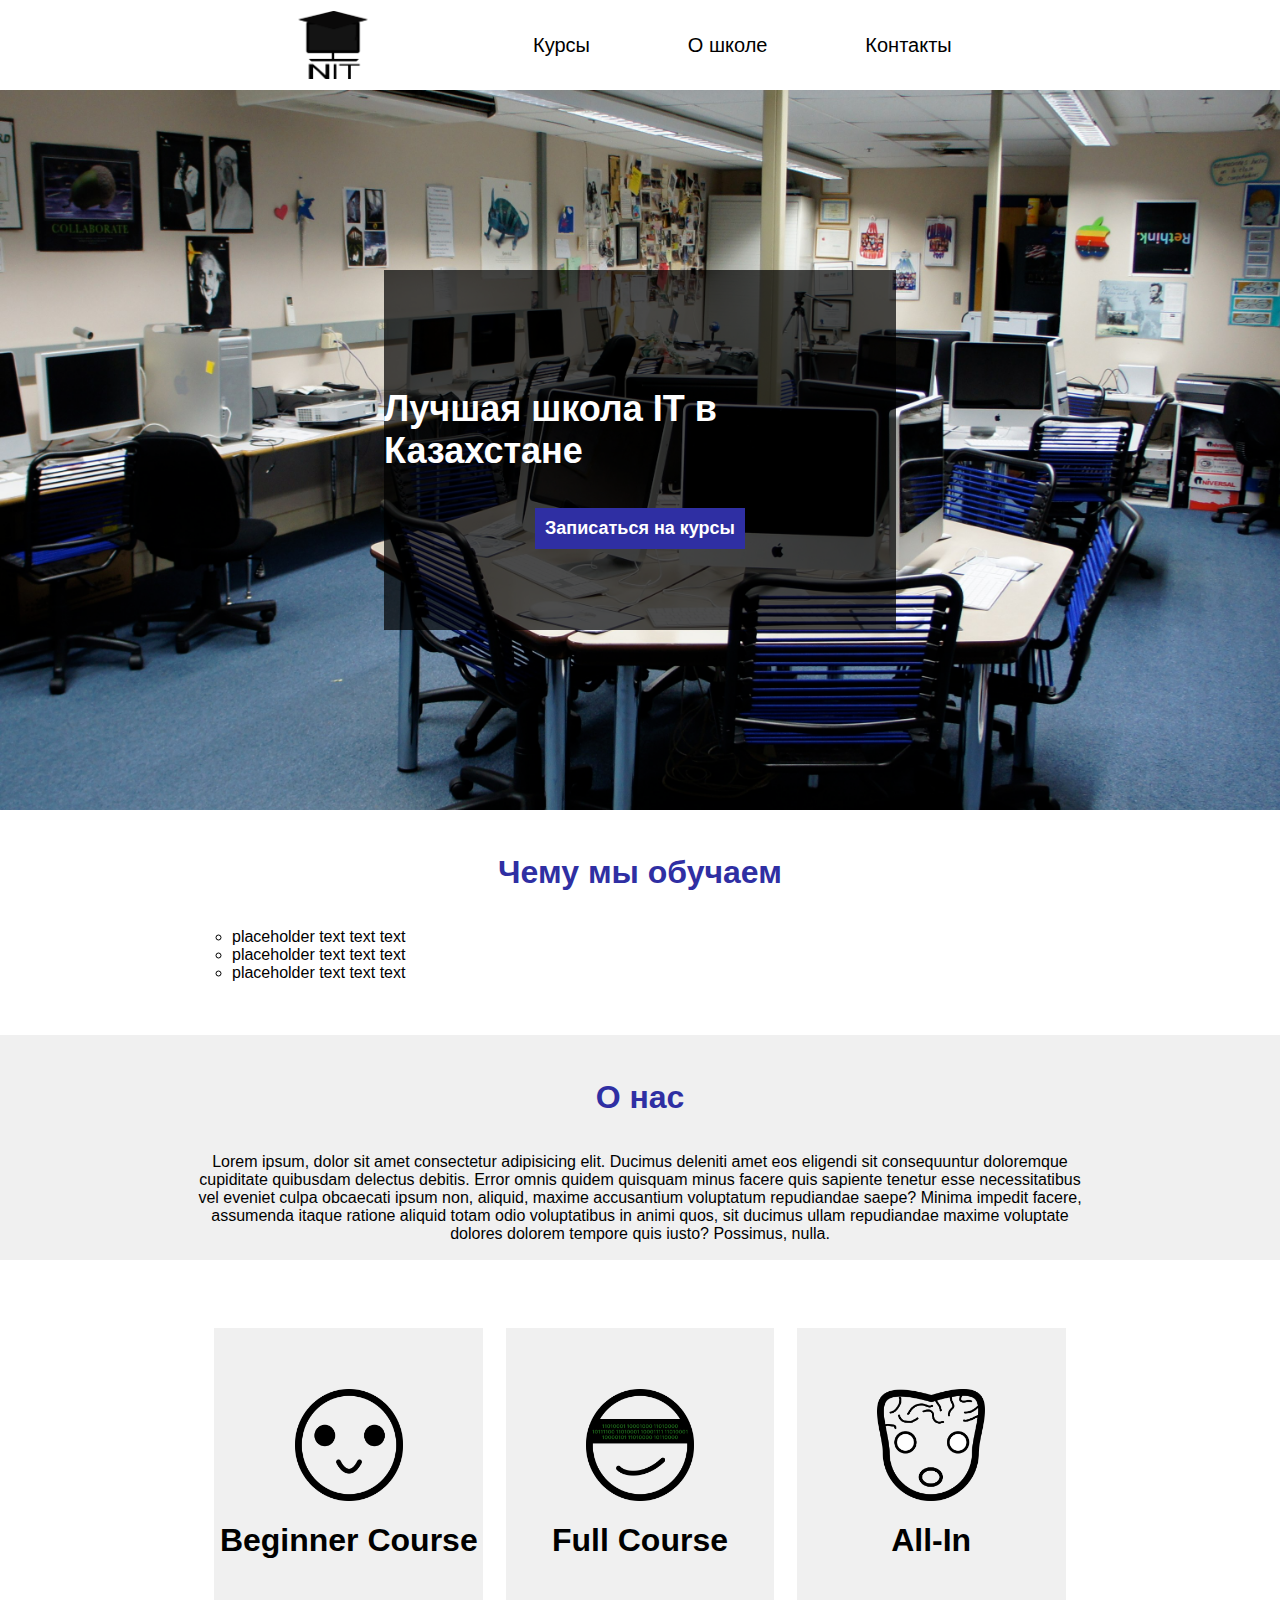
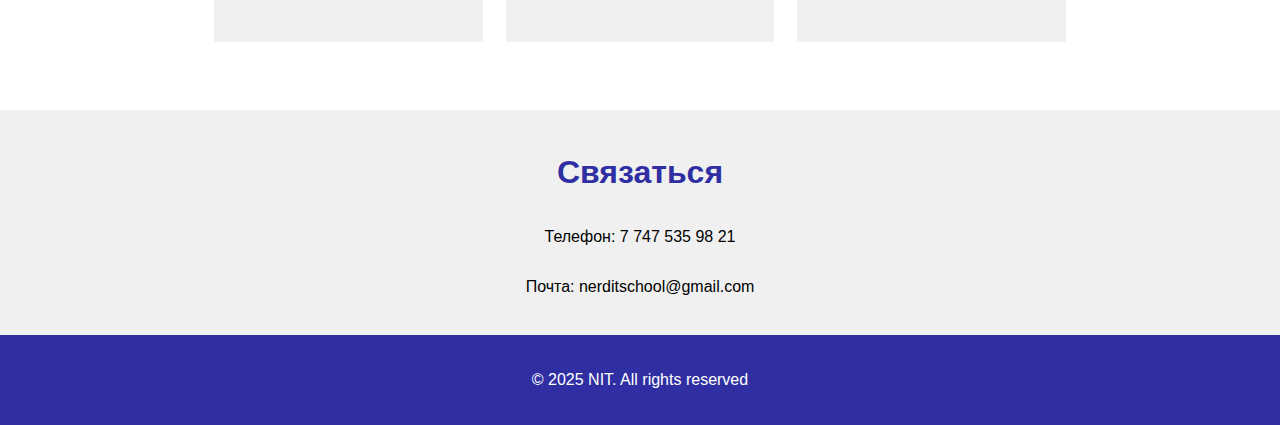
<file: index.html>
<!DOCTYPE html>
<html lang="en">
<head>
	<meta charset="UTF-8" />
	<meta name="viewport" content="width=device-width, initial-scale=1.0" />
	<link rel="stylesheet" href="style.css">
	<link rel="stylesheet" href="styles/index/index.css">
	<link rel="stylesheet" href="styles/navbar.css">
	<title>Nerd Team Project</title>
</head>
<body>

	<!--Навигационная панель-->
	<header>
		<nav>
			<div>
				<section class="navLogo">
					<img src="images/logonit.png" alt="logo" />
				</section>

				<section class="links">
					<a href="#courses">Курсы</a>
					<a href="#about">О школе</a>
					<a href="#contacts">Контакты</a>
				</section>
			</div>
		</nav>
	</header>

	<!--Основной блок-->
	<main>

		<!--Секция "Представление"-->
		<section id="introduction" class="panel">
			<div>
				<p>Лучшая школа IT в Казахстане</p>
				<button>Записаться на курсы</button>
			</div>
		</section>

		<!--Секция "Обучение"-->
		<section id="education" class="panel">
			<div>
				<h1>Чему мы обучаем</h1>
				<ul>
					<li>placeholder text text text</li>
					<li>placeholder text text text</li>
					<li>placeholder text text text</li>
				</ul>
			</div>
		</section>

		<!--Секция "О нас"-->

		<section id="about" class="panel">
			<div>
				<h1>О нас</h1>
				<p>Lorem ipsum, dolor sit amet consectetur adipisicing elit. Ducimus deleniti amet eos eligendi sit consequuntur doloremque cupiditate quibusdam delectus debitis. Error omnis quidem quisquam minus facere quis sapiente tenetur esse necessitatibus vel eveniet culpa obcaecati ipsum non, aliquid, maxime accusantium voluptatum repudiandae saepe? Minima impedit facere, assumenda itaque ratione aliquid totam odio voluptatibus in animi quos, sit ducimus ullam repudiandae maxime voluptate dolores dolorem tempore quis iusto? Possimus, nulla.</p>
			</div>
		</section>

		<!--Секция "Курсы"-->

		<section id="courses" class="panel">
			<div>
				<div class="course_block" onclick="redirect('pages/begcrs.html')">
					<img src="images/begcrs.png" alt="">
					<h1>Beginner Course</h1>
				</div>

				<div class="course_block">
					<img src="images/fullcrs.png" alt="">
					<h1>Full Course</h1>
				</div>

				<div class="course_block">
					<img src="images/allin.png" alt="">
					<h1>All-In</h1>
				</div>
			</div>
		</section>

		<!--Секция "Контакты"-->

		<section id="contacts" class="panel">
			<div>
				<h1>Связаться</h1>
				<p>Телефон: 7 747 535 98 21</p>
				<p>Почта: nerditschool@gmail.com</p>
			</div>
		</section>

	</main>

	<!--Подвал сайта-->
	<footer>
		<p>© 2025 NIT. All rights reserved</p>
	</footer>

	<script>
		function redirect(arg) {
			window.location.href = arg;
		}
	</script>
</body>
</html>
</file>
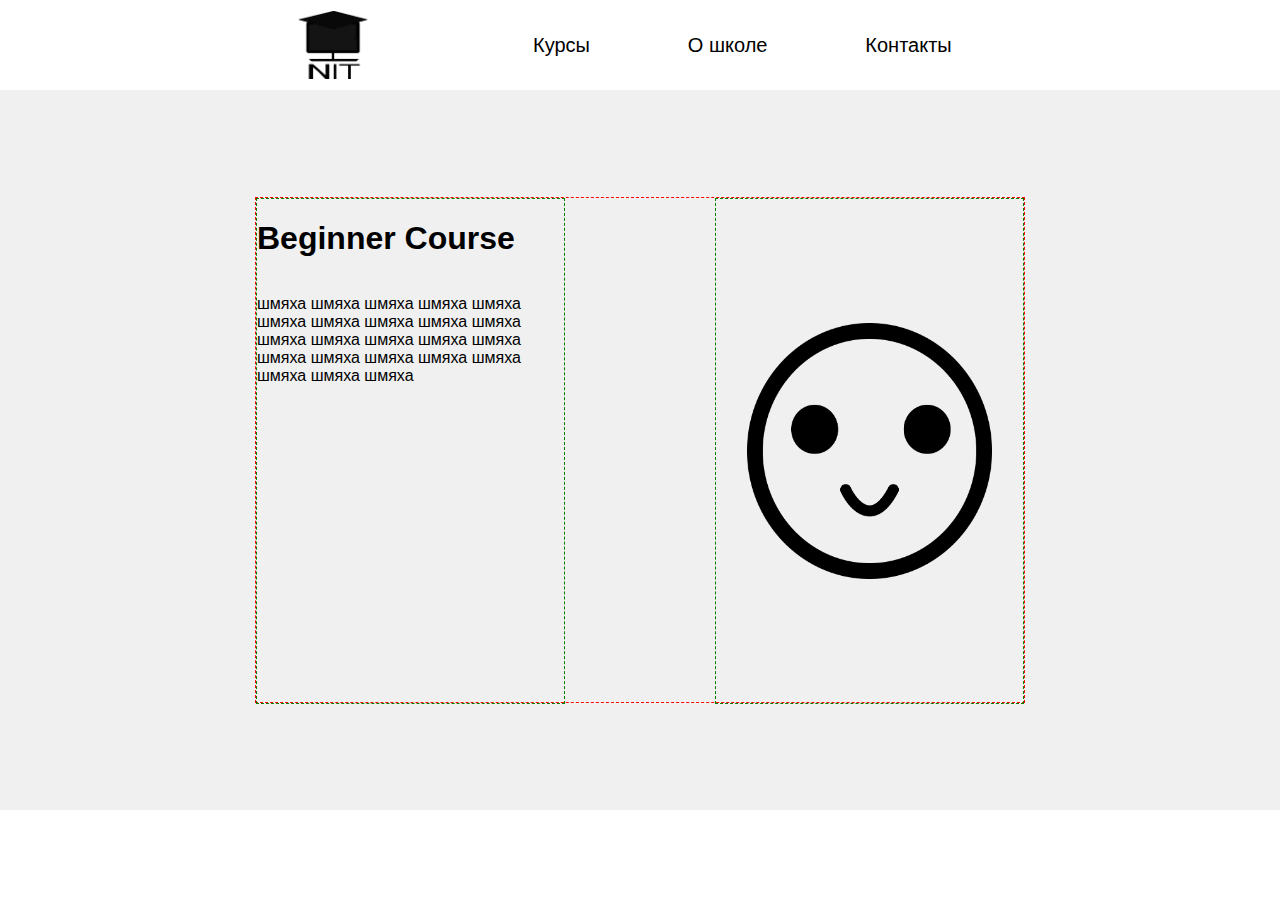
<file: pages/begcrs.html>
<!DOCTYPE html>
<html lang="en">
<head>
    <meta charset="UTF-8">
    <meta name="viewport" content="width=device-width, initial-scale=1.0">
    <link rel="stylesheet" href="../style.css">
    <link rel="stylesheet" href="../styles/navbar.css">
    <link rel="stylesheet" href="../styles/begcrs/begcrs.css">
    <title>Document</title>
</head>
<body>
    <!--Навигационная панель-->
	<header>
		<nav>
			<div>
				<section class="navLogo">
					<img src="../images/logonit.png" alt="logo" />
				</section>

				<section class="links">
					<a href="#">Курсы</a>
					<a href="#">О школе</a>
					<a href="#">Контакты</a>
				</section>
			</div>
		</nav>
	</header>

    <main>
        <section id="begcrs" class="panel">
            <div>
                <div>
                    <h1>Beginner Course</h1>
                    <p>шмяха шмяха шмяха шмяха шмяха шмяха шмяха шмяха шмяха шмяха шмяха шмяха шмяха шмяха шмяха шмяха шмяха шмяха шмяха шмяха шмяха шмяха шмяха </p>
                </div>

                <div style="align-items: center; justify-content: center;">
                    <img src="../images/begcrs.png" alt="">
                </div>
            </div>
        </section>
    </main>
</body>
</html>
</file>
<file: style.css>
@font-face {
  font-family: "Ubuntu";
  src: url(fonts/Ubuntu-Light.ttf) format("ttf");
  font-style: normal;
  font-weight: 300;
}

@font-face {
  font-family: "Ubuntu";
  src: url(fonts/Ubuntu-Bold.ttf) format("ttf");
  font-style: normal;
  font-weight: 700;
}

* {
  font-family: "Ubuntu", sans-serif;
}

body {
  margin: 0;
  padding: 0;
}
</file>
<file: styles/index/index.css>
/* Основные стили */

main {
    display: flex;
    flex-direction: column;
    justify-content: space-between;
    width: 100vw;
    height: auto;
}
  
.panel {
    display: flex;
    flex-direction: row;
    justify-content: space-evenly;
    align-items: center;
    width: 100%;
}
  
#introduction {
    height: 80vh;
    background-image: url(../../images/bg.jpg);
    background-size: cover;
}
  
#education {
    height: 25vh;
    background-color: #ffffff;
}
  
#about {
    height: 25vh;
    background-color: #f0f0f0;
}
  
#courses {
    height: 50vh;
    background-color: #ffffff;
}
  
#contacts {
    height: 25vh;
    background-color: #f0f0f0;
}

/* Стили секции "Представление" */
  
#introduction > div {
    display: flex;
    flex-direction: column;
    justify-content: center;
    align-items: center;
    width: 40%;
    height: 50%;
    background-color: rgba(0, 0, 0, 0.7);
    color: #ffffff;
}
  
#introduction > div > p {
    font-size: 36px;
    font-weight: 700;
}
  
#introduction > div > button {
    background-color: #2f2fa3;
    color: #ffffff;
    border: none;
    padding: 10px;
    font-size: 18px;
    font-weight: 700;
}
  
#introduction > div > button:hover {
    background-color: #ffffff;
    color: #2f2fa3;
    cursor: pointer;
}
  
/* Стили секции "Обучение" */
  
#education > div {
    display: flex;
    flex-direction: column;
    width: 70%;
    height: 80%;
}
  
#education > div > h1 {
    align-self: center;
    color: #2f2fa3;
}
  
#education > div > ul {
    align-self: left;
    list-style-type: circle;
}
  
/* Стили секции "О нас" */
  
#about > div {
    display: flex;
    flex-direction: column;
    align-items: center;
    text-align: center;
    width: 70%;
    height: 80%;
}
  
#about > div > h1 {
    color: #2f2fa3;
}
  
/* Стили секции "Курсы" */
  
#courses > div {
    display: flex;
    flex-direction: row;
    justify-content: space-evenly;
    align-items: center;
    width: 70%;
    height: 80%;
}
  
.course_block {
    display: flex;
    flex-direction: column;
    align-items: center;
    justify-content: center;
    width: 30%;
    height: 87%;
    background-color: #f0f0f0;
}
  
.course_block:hover {
    transform: scale(1.10);
    cursor: pointer;
}
  
.course_block > img {
    max-width: 40%;
    max-height: 40%;
}
  
/* Стили секции "Контакты" */
  
#contacts > div {
    display: flex;
    flex-direction: column;
    align-items: center;
    text-align: center;
    width: 70%;
    height: 80%;
}

#contacts > div > h1 {
    color: #2f2fa3;
}
  
/*Стили подвала*/
  
footer {
    display: flex;
    justify-content: center;
    align-items: center;
    width: 100%;
    height: 10vh;
    background-color: #2f2fa3;
    color: #ffffff;
}
</file>
<file: styles/navbar.css>
header {
    width: 100vw;
    height: 10vh;
    top: 0;
}
  
header > nav {
  display: flex;
  justify-content: center;
  width: 100%;
  height: 100%;
  background-color: #ffffff;
}
  
header > nav > div {
  display: flex;
  justify-content: center;
  width: 80%;
  height: 100%;
}

.navLogo {
  display: flex;
  justify-content: center;
  align-items: center;
  width: 20%;
  height: 100%;
}
  
.navLogo > img {
  max-width: 75%;
  max-height: 75%;
}
  
.links {
  display: flex;
  justify-content: space-evenly;
  align-items: center;
  width: 60%;
  height: 100%;
}
  
.links > a {
  font-size: 20px;
  color: black;
  text-decoration: none;
}

.links > a:hover {
  color: grey;
}
</file>
<file: styles/begcrs/begcrs.css>
main {
    display: flex;
    flex-direction: column;
    justify-content: space-between;
    width: 100vw;
    height: auto;
}

.panel {
    display: flex;
    flex-direction: row;
    justify-content: space-evenly;
    align-items: center;
    width: 100%;
}

#begcrs {
    height: 80vh;
    background-color: #f0f0f0;
}

/* ----------------- */

#begcrs > div {
    display: flex;
    flex-direction: row;
    justify-content: space-between;
    width: 60%;
    height: 70%;
    border: 1px dashed red;
}

#begcrs > div > div {
    display: flex;
    flex-direction: column;
    width: 40%;
    height: 100%;
    border: 1px dashed green;
}

#begcrs > div > div > img {
    max-width: 80%;
    max-height: 80%;
}
</file>
